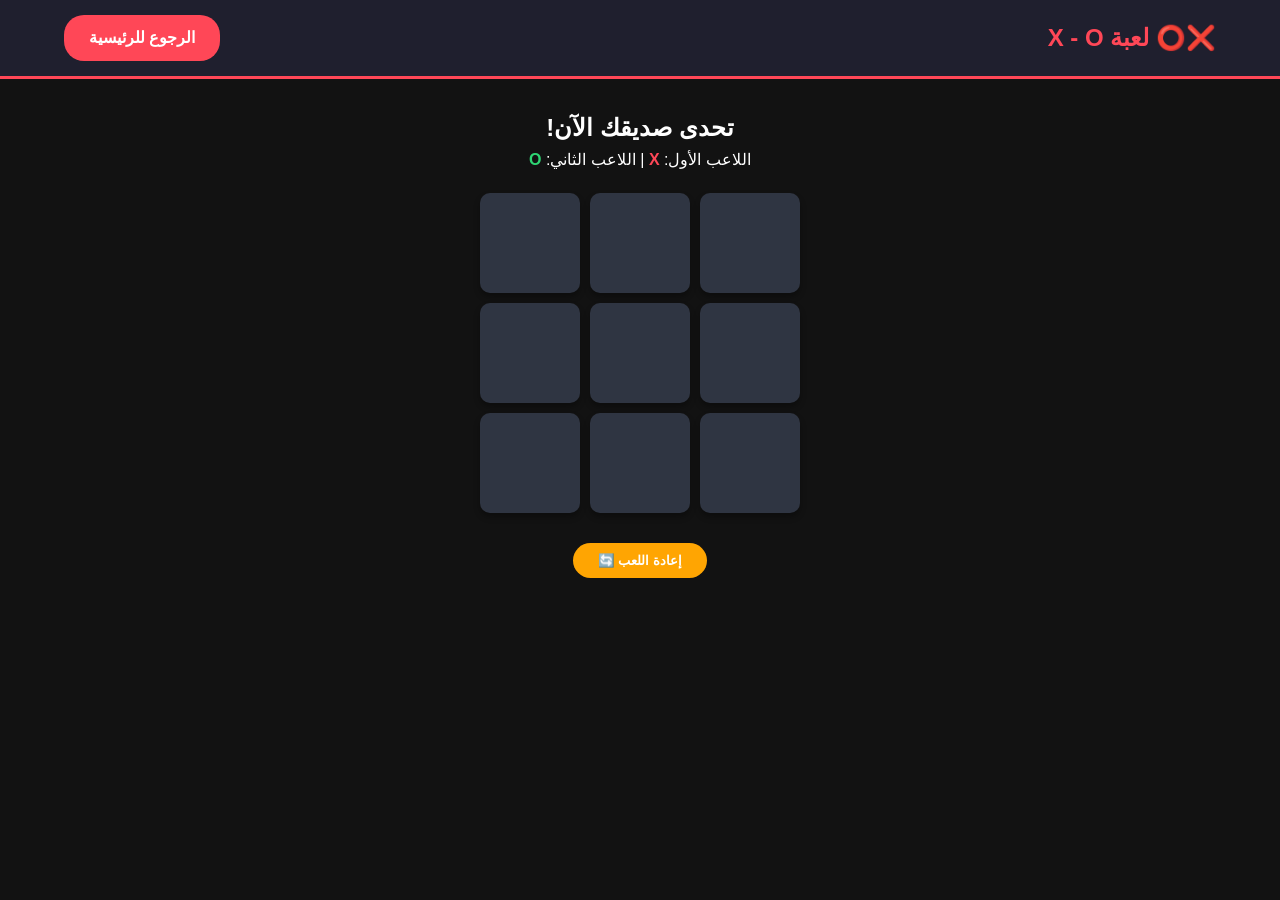
<file: xo_game.html>
<!DOCTYPE html>
<html lang="ar" dir="rtl">
<head>
    <meta charset="UTF-8">
    <meta name="viewport" content="width=device-width, initial-scale=1.0">
    <title>لعبة X-O</title>
    <link rel="stylesheet" href="style.css">
    <style>
        /* تنسيق خاص بصفحة اللعبة */
        .game-container {
            text-align: center;
            padding: 30px 15px;
        }

        .board {
            display: grid;
            grid-template-columns: repeat(3, 100px);
            grid-template-rows: repeat(3, 100px);
            gap: 10px;
            justify-content: center;
            margin: 20px auto;
        }

        .cell {
            background-color: #2f3542;
            border-radius: 10px;
            display: flex;
            align-items: center;
            justify-content: center;
            font-size: 2.5rem;
            font-weight: bold;
            cursor: pointer;
            box-shadow: 0 4px 6px rgba(0,0,0,0.3);
            user-select: none;
        }

        .cell:active {
            transform: scale(0.95);
        }
    </style>
</head>
<body>

    <header>
        <div class="logo">
            <h1>❌⭕ لعبة X - O</h1>
        </div>
        <nav>
            <a href="index.html" class="btn">الرجوع للرئيسية</a>
        </nav>
    </header>

    <main class="game-container">
        <h2>تحدى صديقك الآن!</h2>
        <p>اللاعب الأول: <span style="color:#ff4757; font-weight:bold;">X</span> | اللاعب الثاني: <span style="color:#2ed573; font-weight:bold;">O</span></p>

        <!-- شبكة المربعات لتشغيل اللعبة -->
        <div class="board">
            <div class="cell" onclick="handleCellClick(event, 0)"></div>
            <div class="cell" onclick="handleCellClick(event, 1)"></div>
            <div class="cell" onclick="handleCellClick(event, 2)"></div>
            <div class="cell" onclick="handleCellClick(event, 3)"></div>
            <div class="cell" onclick="handleCellClick(event, 4)"></div>
            <div class="cell" onclick="handleCellClick(event, 5)"></div>
            <div class="cell" onclick="handleCellClick(event, 6)"></div>
            <div class="cell" onclick="handleCellClick(event, 7)"></div>
            <div class="cell" onclick="handleCellClick(event, 8)"></div>
        </div>

        <button onclick="restartGame()" class="btn" style="background-color: #ffa502; margin-top: 10px;">إعادة اللعب 🔄</button>
    </main>
    <!-- ربط كود اللعبة التفاعلي -->
    <script src="game.js"></script>

</body>
</html>
</file>
<file: style.css>
/* إعادة ضبط المقاسات والألوان العامة */
* {
    margin: 0;
    padding: 0;
    box-sizing: border-box;
    font-family: 'Segoe UI', Tahoma, Geneva, Verdana, sans-serif;
}

body {
    background-color: #121212;
    color: #ffffff;
    direction: rtl;
    line-height: 1.6;
}

/* شريط التنقل (Header) */
header {
    background-color: #1f1f2e;
    display: flex;
    justify-content: space-between;
    align-items: center;
    padding: 15px 5%;
    border-bottom: 3px solid #ff4757;
}

header .logo h1 {
    font-size: 1.5rem;
    color: #ff4757;
}

nav ul {
    display: flex;
    list-style: none;
    gap: 15px;
}

nav a {
    color: #fff;
    text-decoration: none;
    font-weight: bold;
    transition: 0.3s;
}

nav a:hover {
    color: #ff4757;
}

/* القسم الترحيبي (Hero Section) */
.hero {
    text-align: center;
    padding: 50px 20px;
    background: linear-gradient(rgba(0,0,0,0.7), rgba(0,0,0,0.7)), #2f3542;
}

.hero h2 {
    font-size: 1.8rem;
    margin-bottom: 10px;
    color: #ffa502;
}

.hero p {
    margin-bottom: 20px;
    color: #ccc;
}

.btn {
    display: inline-block;
    padding: 10px 25px;
    background-color: #ff4757;
    color: white;
    text-decoration: none;
    border-radius: 20px;
    font-weight: bold;
    border: none;
    cursor: pointer;
}
/* قسم شبكة الألعاب (Games Grid) */
.games-section {
    padding: 40px 5%;
    text-align: center;
}

.games-section h2 {
    margin-bottom: 30px;
    color: #2ed573;
}

.games-grid {
    display: grid;
    grid-template-columns: repeat(auto-fit, minmax(220px, 1fr));
    gap: 20px;
}

.game-card {
    background-color: #2f3542;
    padding: 20px;
    border-radius: 12px;
    box-shadow: 0 4px 10px rgba(0,0,0,0.5);
    transition: transform 0.3s;
}

.game-card:hover {
    transform: translateY(-5px);
}

.game-icon {
    font-size: 3rem;
    margin-bottom: 10px;
}

.game-card h3 {
    margin-bottom: 10px;
}

.game-card p {
    font-size: 0.9rem;
    color: #aaa;
    margin-bottom: 15px;
}

.play-btn {
    display: inline-block;
    padding: 8px 18px;
    background-color: #2ed573;
    color: white;
    text-decoration: none;
    border-radius: 8px;
    font-weight: bold;
}

/* قسم تسجيل الدخول */
.auth-section {
    background-color: #1f1f2e;
    padding: 40px 20px;
    text-align: center;
}

.login-form {
    max-width: 300px;
    margin: 20px auto 0;
    display: flex;
    flex-direction: column;
    gap: 15px;
}

.login-form input {
    padding: 12px;
    border-radius: 8px;
    border: 1px solid #444;
    background-color: #2f3542;
    color: white;
    text-align: right;
}

/* التذييل (Footer) */
footer {
    background-color: #0e0e17;
    text-align: center;
    padding: 15px;
    font-size: 0.8rem;
    color: #777;
}
</file>
